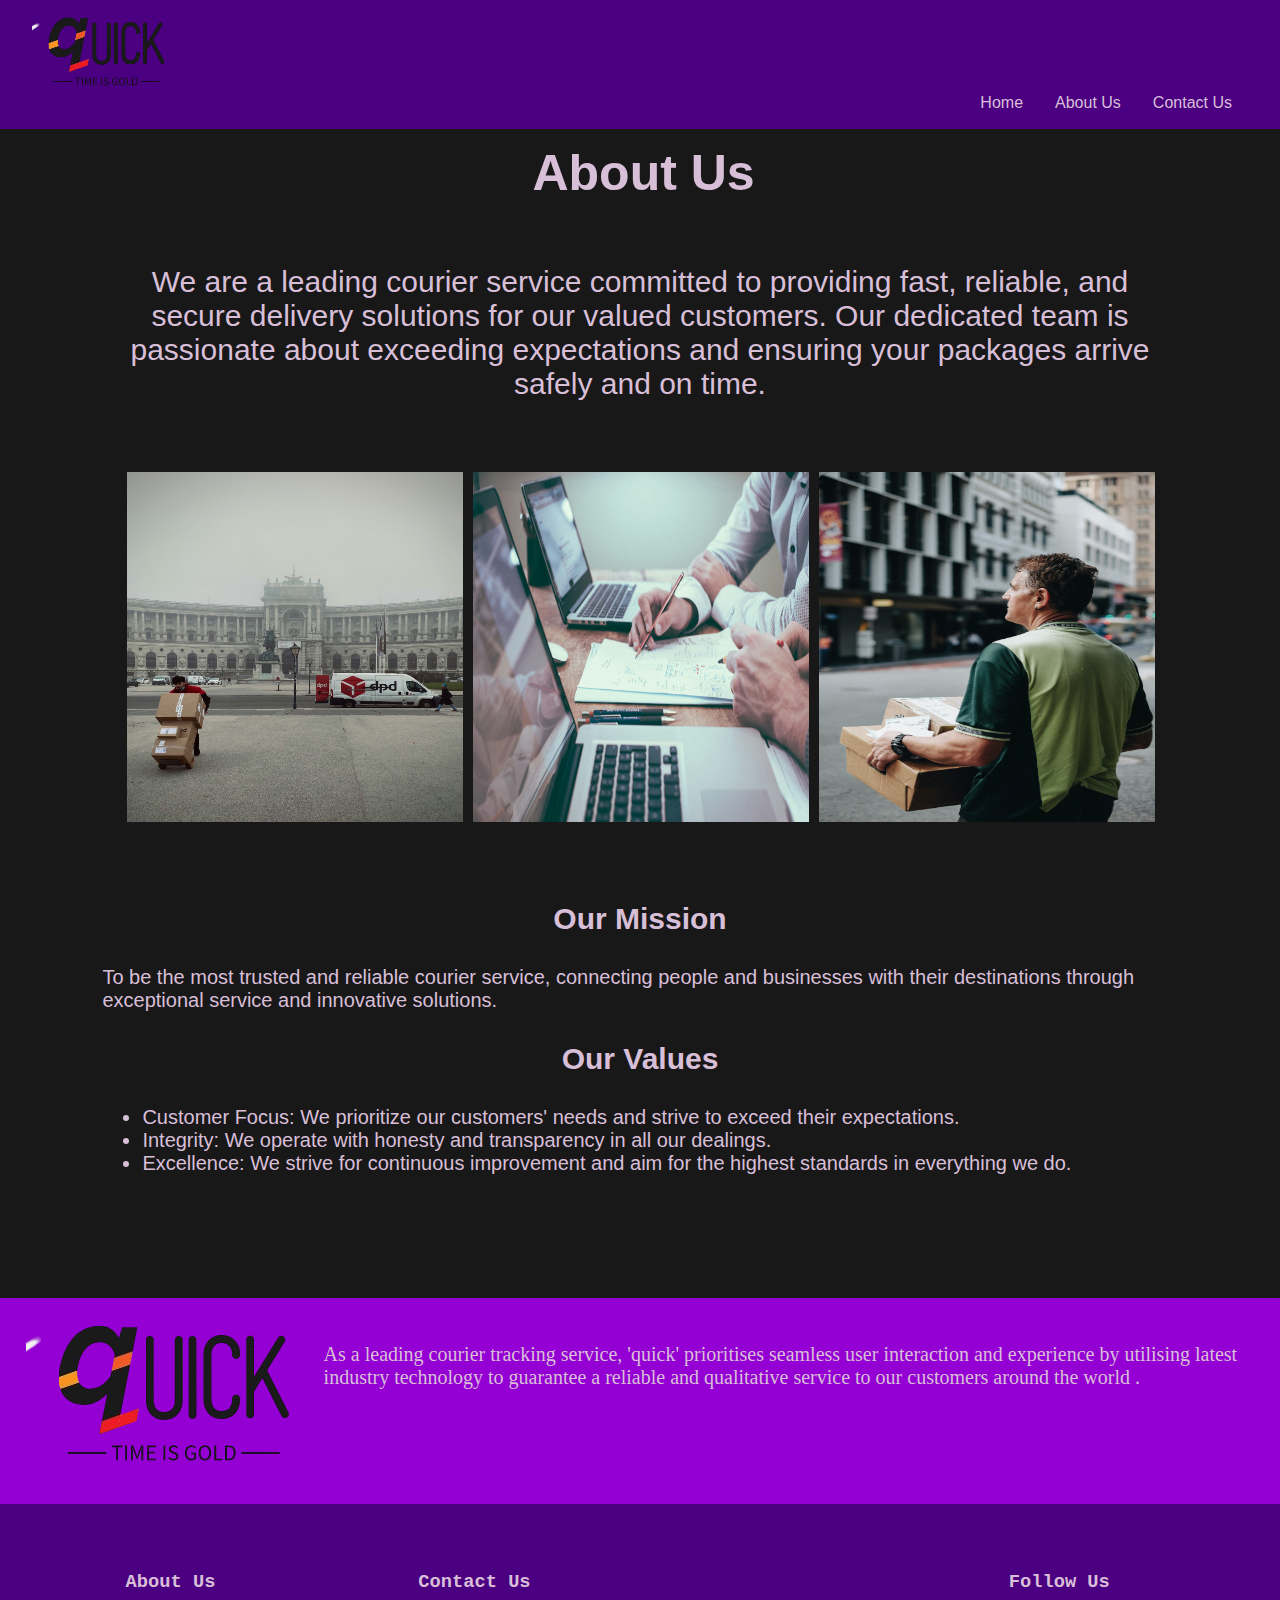
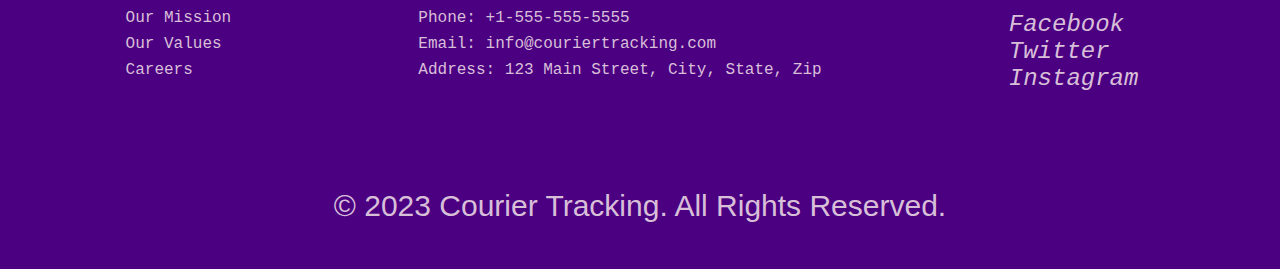
<file: website1/about.html>
<!DOCTYPE html>
<html lang="en">
<head>
    <meta charset="UTF-8">
    <meta name="viewport" content="width=device-width, initial-scale=1.0">
    <title>About Us - Courier Tracking</title>
    <link rel="stylesheet" href="style.css">
    <link rel="icon" href="img/gold.png">
</head>
<body>
    <header>
        <nav>
            <a href="index.html" class="logo">
                <img src="img/gold.png" alt="Courier Logo" class="logi">
            </a>
            <div class="nav-toggle">
                <div class="bar"></div>
                <div class="bar"></div>
                <div class="bar"></div>
            </div>
            <ul class="nav-links">
                <li><a href="index.html" id="nav-txt">Home</a></li>
                <li><a href="about.html" id="nav-txt">About Us</a></li>
                <li><a href="contact.html" id="nav-txt">Contact Us</a></li>
            </ul>
        </nav>
    </header>

    <div class="sidebar">
        <ul>
            <li><a href="index.html" id="nav-txt">Home</a></li>
            <li><a href="about.html" id="nav-txt">About Us</a></li>
            <li><a href="contact.html" id="nav-txt">Contact Us</a></li>
        </ul>
    </div>

    <main>
        <section class="about-us">
            <div class="about-content">
                <h2 id="about">About Us</h2>
                <p id="we">
                    We are a leading courier service committed to providing fast, reliable, and secure delivery solutions for our valued customers. Our dedicated team is passionate about exceeding expectations and ensuring your packages arrive safely and on time.
                </p>
                <div class="about-images">
                    <img src="img/courier1.jpg" alt="Service 1" width="32%" height="350px" id="img1">
                    <img src="img/courier2.jpg" alt="Service 2" width="32%" height="350px" id="img1">
                    <img src="img/courier3.jpg" alt="Service 3" width="32%" height="350px" id="img1">
                </div>
                <h3 class="mission">Our Mission</h3>
                <p class="to">
                    To be the most trusted and reliable courier service, connecting people and businesses with their destinations through exceptional service and innovative solutions.
                </p>
                <h3 class="values">Our Values</h3>
                <ul class="our-ul">
                    <li>Customer Focus: We prioritize our customers' needs and strive to exceed their expectations.</li>
                    <li>Integrity: We operate with honesty and transparency in all our dealings.</li>
                    <li>Excellence: We strive for continuous improvement and aim for the highest standards in everything we do.</li>
                </ul>
            </div>
            <div class="about-image">
                <img src="img/gold.png" alt="About Us Image" id="violet">
                <p class="lorem"> As a leading courier tracking service, 'quick' prioritises seamless user interaction and experience  by utilising latest industry technology to guarantee a reliable and qualitative service to our customers around the world  .</p>
            </div>
        </section>
    </main>

    <footer>
        <div class="footer-content">
            <div class="footer-links">
                <h3>About Us</h3>
                <ul>
                    <li><a href="#">Our Mission</a></li>
                    <li><a href="#">Our Values</a></li>
                    <li><a href="#">Careers</a></li>
                </ul>
            </div>
            <div class="footer-links">
                <h3>Contact Us</h3>
                <ul>
                    <li><a href="#">Phone: +1-555-555-5555</a></li>
                    <li><a href="#">Email: info@couriertracking.com</a></li>
                    <li><a href="#">Address: 123 Main Street, City, State, Zip</a></li>
                </ul>
            </div>
            <div class="footer-social">
                <h3>Follow Us</h3>
                <ul>
                    <li><a href="#"><i class="fab fa-facebook-f">Facebook</i></a></li>
                    <li><a href="#"><i class="fab fa-twitter">Twitter</i></a></li>
                    <li><a href="#"><i class="fab fa-instagram">Instagram</i></a></li>
                </ul>
            </div>
        </div>
        <p class="courier">&copy; 2023 Courier Tracking. All Rights Reserved.</p>
    </footer>

    <script src="script.js"></script>
</body>
</html>
</file>
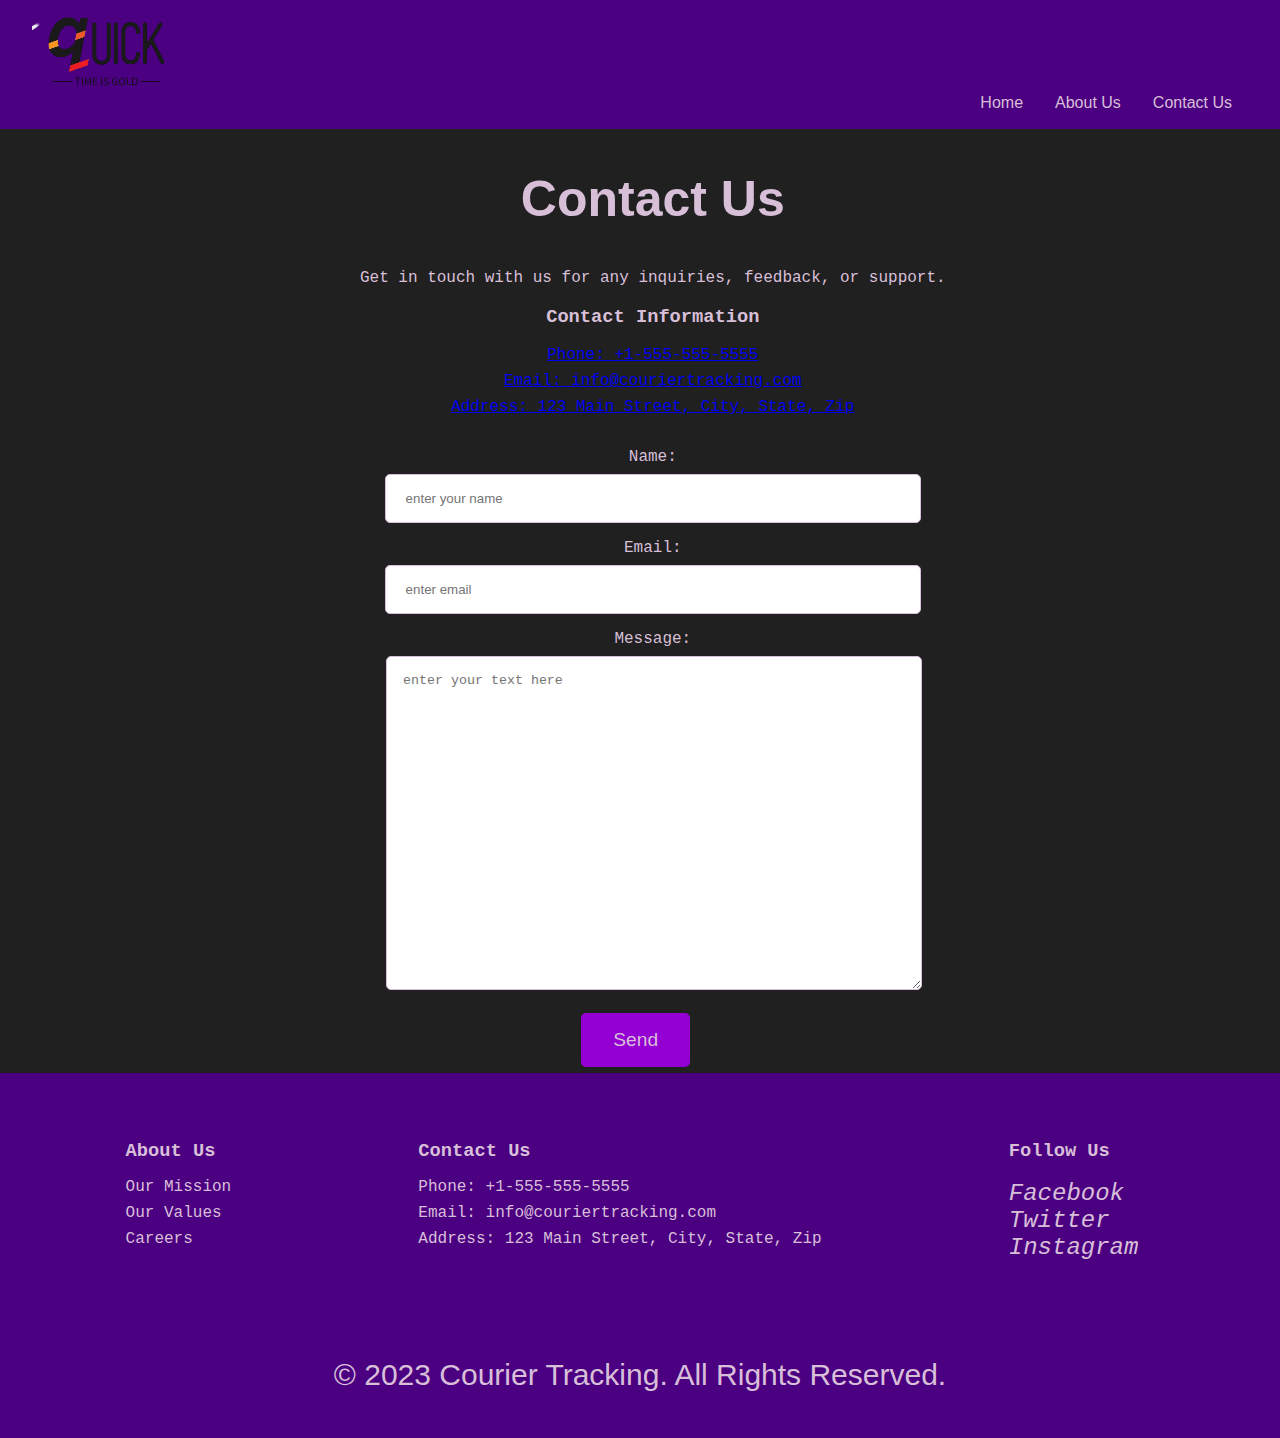
<file: website1/contact.html>
<!DOCTYPE html>
<html lang="en">
<head>
    <meta charset="UTF-8">
    <meta name="viewport" content="width=device-width, initial-scale=1.0">
    <title>Contact Us - Courier Tracking</title>
    <link rel="stylesheet" href="style.css">
    <link rel="icon" href="img/gold.png">
</head>
<body>
    <header>
        <nav>
            <a href="index.html" class="logo">
                <img src="img/gold.png" alt="Courier Logo">
            </a>
            <div class="nav-toggle">
                <div class="bar"></div>
                <div class="bar"></div>
                <div class="bar"></div>
            </div>
            <ul class="nav-links">
                <li><a href="index.html" id="nav-txt">Home</a></li>
                <li><a href="about.html" id="nav-txt">About Us</a></li>
                <li><a href="contact.html" id="nav-txt">Contact Us</a></li>
            </ul>
        </nav>
    </header>

    <div class="sidebar">
        <ul>
            <li><a href="index.html">Home</a></li>
            <li><a href="about.html">About Us</a></li>
            <li><a href="contact.html">Contact Us</a></li>
        </ul>
    </div>

    <main>
        <section class="contact-us">
            <h2 class="contact">Contact Us</h2>
            <p>Get in touch with us for any inquiries, feedback, or support.</p>
            <div class="contact-info">
                <h3>Contact Information</h3>
                <ul>
                    <li><a href="#">Phone: +1-555-555-5555</a></li>
                    <li><a href="#">Email: info@couriertracking.com</a></li>
                    <li><a href="#">Address: 123 Main Street, City, State, Zip</a></li>
                </ul>
            </div>
            <div class="contact-form">
                <form action="#">
                    <label for="name">Name:</label>
                    <input type="text" id="name" name="name" placeholder=" enter your name" required>

                    <label for="email">Email:</label>
                    <input type="email" id="email" name="email" placeholder=" enter email " required>

                    <label for="message">Message:</label>
                    <textarea id="message" name="message" rows="5" placeholder="enter your text here" required></textarea>

                    <button type="submit" class="animated-button">Send</button>
                </form>
            </div>
        </section>
    </main>

    <footer>
        <div class="footer-content">
            <div class="footer-links">
                <h3>About Us</h3>
                <ul>
                    <li><a href="#">Our Mission</a></li>
                    <li><a href="#">Our Values</a></li>
                    <li><a href="#">Careers</a></li>
                </ul>
            </div>
            <div class="footer-links">
                <h3>Contact Us</h3>
                <ul>
                    <li><a href="#">Phone: +1-555-555-5555</a></li>
                    <li><a href="#">Email: info@couriertracking.com</a></li>
                    <li><a href="#">Address: 123 Main Street, City, State, Zip</a></li>
                </ul>
            </div>
            <div class="footer-social">
                <h3>Follow Us</h3>
                <ul>
                    <li><a href="#"><i class="fab fa-facebook-f">Facebook</i></a></li>
                    <li><a href="#"><i class="fab fa-twitter">Twitter</i></a></li>
                    <li><a href="#"><i class="fab fa-instagram">Instagram</i></a></li>
                </ul>
            </div>
        </div>
        <p class="courier">&copy; 2023 Courier Tracking. All Rights Reserved.</p>
    </footer>

    <script src="script.js"></script>
</body>
</html>
</file>
<file: website1/style.css>
/* style.css */
body {
    font-family: 'Courier New', Courier, monospace, cursive;
    background-color: #181818;
    color: #D8BFD8;
    margin: 0;
    padding: 0;
  }
  
  /* Header */
  header {
    background-color: #4B0082;
    color: #D8BFD8;
    padding: 1rem 0;
    position: fixed;
    top: 0;
    width: 100%;
    z-index: 10;
  }
  
  .logo {
    text-decoration: none;
    color: #D8BFD8;
    font-size: 1.5rem;
    font-weight: bold;
    margin-left: 2rem;
    display: flex;
    align-items: center;
    
  }
  
  .logo img {
   width: 150px;
   height: auto;
    margin-right: 10px;
  }
  .about-images{
    padding-top: 20px;
    padding-left: 25px;
    height: 400px;
  }
  .about-image{
    background-color: darkviolet;
    display: flex;
    padding: 2%;
  }
  .social{
    display: block;
  }
  .about-content{
    padding: 8%;
  }
  #about{
    font-family: Impact, Haettenschweiler, 'Arial Narrow Bold', sans-serif;
    font-size: 50px;
    margin-left: 40%;
  }
  #we{
    padding: 2%;
    text-align: center;
    font-size: 30px;
    font-family: 'Gill Sans', 'Gill Sans MT', Calibri, 'Trebuchet MS', sans-serif;
  }
  .mission{
    text-align: center;
    font-family: Impact, Haettenschweiler, 'Arial Narrow Bold', sans-serif;
    font-size: 30px;
  }
  .values{
    text-align: center;
    font-family: Impact, Haettenschweiler, 'Arial Narrow Bold', sans-serif;
    font-size: 30px;
  }
  .track{
    font-family: Impact, Haettenschweiler, 'Arial Narrow Bold', sans-serif;
  }
  .our{
    font-family: Impact, Haettenschweiler, 'Arial Narrow Bold', sans-serif;
  }
  #nav-txt{
    font-family: Impact, Haettenschweiler, 'Arial Narrow Bold', sans-serif;
  }
  .to{
    font-family: 'Gill Sans', 'Gill Sans MT', Calibri, 'Trebuchet MS', sans-serif;
    font-size: 20px;
  }
  .our-ul{
    font-family: 'Gill Sans', 'Gill Sans MT', Calibri, 'Trebuchet MS', sans-serif;
    font-size: 20px;
  }  

  .courier{
    font-family: 'Gill Sans', 'Gill Sans MT', Calibri, 'Trebuchet MS', sans-serif;
    font-size: 30px;
  }
  .lorem{
    font-family: cursive;
    font-size: 20px;
  }


  nav ul {
    list-style: none;
    margin: 0;
    padding: 0;
    display: flex;
    justify-content: flex-end;
    margin-right: 2rem;
  }
  
  nav li {
    margin: 0 1rem;
  }
  
  nav a {
    text-decoration: none;
    color: #D8BFD8;
    font-size: 1rem;
    transition: color 0.3s ease;
  }
  
  nav a:hover {
    color: #9400D3;
  }
  
  .nav-toggle {
    display: none;
    cursor: pointer;
    margin-right: 2rem;
  }
  
  .bar {
    width: 25px;
    height: 3px;
    background-color: #D8BFD8;
    margin: 5px 0;
    transition: transform 0.3s ease;
  }
  
  /* Hero Section */
  .hero {
    display: flex;
    align-items: center;
    justify-content: space-around;
    padding: 2rem;
    min-height: 400px;
    background-image: url('img/boxes.jpg');
    background-position: center;
    background-repeat: no-repeat;
    background-size: cover;
  }
  
  .hero-content {
    text-align: center;
    margin-left: 12%;
  }
  
  .hero-content h1 {
    font-size: 2.5rem;
    margin-bottom: 1rem;
  }
  
  .hero-content p {
    font-size: 1.2rem;
    margin-bottom: 2rem;
  }
  .hero-image{
    margin-top: 10%;
    border-radius: 20px;
  }
  
  .animated-text {
    animation: text-animation 2s linear infinite;
    font-family: cursive;
  }
  
  @keyframes text-animation {
    0% { color: black; }
    50% { color: #9400D3; }
    100% { color: black; }
  }
  
  .track-button {
    background-color: #9400D3;
    color: #D8BFD8;
    padding: 1rem 2rem;
    border: none;
    border-radius: 5px;
    font-size: 1.2rem;
    cursor: pointer;
    transition: background-color 0.3s ease, transform 0.3s ease;
  }
  
  .track-button:hover {
    background-color: #6A009E;
    transform: scale(1.1);
  }
  
  /* Tracking Form */
  .tracking-form {
    background-color: #303030;
    padding: 2rem;
    text-align: center;
    margin: 2rem 0;
  }
  
  .tracking-form input {
    width: 80%;
    padding: 1rem;
    margin: 1rem 0;
    border: 1px solid #D8BFD8;
    border-radius: 5px;
  }
  
  .tracking-form button {
    background-color: #9400D3;
    color: #D8BFD8;
    padding: 1rem 2rem;
    border: none;
    border-radius: 5px;
    font-size: 1.2rem;
    cursor: pointer;
    transition: background-color 0.3s ease, transform 0.3s ease;
  }
  .tracking-form button:hover {
    background-color: #6A009E;
    transform: scale(1.1);
  }
  
  /* Features Section */
  .features {
    background-color: #202020;
    padding: 2rem;
  }
  
  .features h2 {
    text-align: center;
    margin-bottom: 2rem;
  }
  
  .feature-cards {
    display: flex;
    justify-content: space-around;
    flex-wrap: wrap;
  }
  
  .feature-card {
    background-color: #303030;
    padding: 1rem;
    margin: 1rem;
    text-align: center;
    border-radius: 10px;
    width: 25%;
  }
  
  .feature-card img {
    width: 50px;
    margin-bottom: 1rem;
  }
  
  /* Footer */
  footer {
    background-color: #4B0082;
    text-align: center;
    padding: 1rem 0;
    color: #D8BFD8;
  }
  
  .footer-content {
    display: flex;
    justify-content: space-around;
    flex-wrap: wrap;
    padding: 2rem;
  }
  
  .footer-links {
    text-align: left;
    margin-bottom: 2rem;
  }
  
  .footer-links h3 {
    margin-bottom: 1rem;
  }
  
  .footer-links ul {
    list-style: none;
    padding: 0;
  }
  
  .footer-links li {
    margin-bottom: 0.5rem;
  }
  
  .footer-links a {
    text-decoration: none;
    color: #D8BFD8;
    transition: color 0.3s ease;
  }
  
  .footer-links a:hover {
    color: #9400D3;
  }
  
  .footer-social {
    text-align: left;
  }
  
  .footer-social ul {
    list-style: none;
    padding: 0;
    display: block;
  }
  
  .footer-social li {
    margin-right: 1rem;
  }
  
  .footer-social a {
    text-decoration: none;
    color: #D8BFD8;
    font-size: 1.5rem;
    transition: color 0.3s ease;
  }
  
  .footer-social a:hover {
    color: #9400D3;
  }


  /* ... (rest of your CSS) ... */

/* Contact Us Page */
.contact{
  font-family: Impact, Haettenschweiler, 'Arial Narrow Bold', sans-serif;
  font-size: 50px;
}
.contact-us {
    background-color: #202020;
    padding-top: 10%;
    padding-left: 2%;
    padding-bottom: 2%;
    text-align: center;

  }
  
  .contact-info {
    margin-bottom: 2rem;
    text-align: center;
  }
  
  .contact-info ul {
    list-style: none;
    padding: 0;
  }
  
  .contact-info li {
    margin-bottom: 0.5rem;
  }
  
  .contact-form {
    width: 80%;
    margin: 0 auto;
  }
  
  .contact-form label {
    display: block;
    margin-bottom: 0.5rem;
  }
  
  .contact-form input{
    width: 50%;
    padding: 1rem;
    margin-bottom: 1rem;
    border: 1px solid #D8BFD8;
    border-radius: 5px;
  }
  .contact-form textarea {
    width: 50%;
    height: 300px;
    padding: 1rem;
    margin-bottom: 1rem;
    margin-left: 12%;
    border: 1px solid #D8BFD8;
    border-radius: 5px;
  }
  
  .animated-button {
    background-color: #9400D3;
    color: #D8BFD8;
    padding: 1rem 2rem;
    border: none;
    border-radius: 5px;
    font-size: 1.2rem;
    cursor: pointer;
    transition: background-color 0.3s ease, transform 0.3s ease;
    z-index: 3;
    position: relative;
    top: 40px;
    margin-bottom: 20px;
    right: 350px;
  }
  
  .animated-button:hover {
    background-color: #6A009E;
    transform: scale(1.1);
  }
  
  /* ... (rest of your CSS) ... */
  









  
  /* Scroll to Top Button */
  .scroll-to-top {
    position: fixed;
    bottom: 20px;
    right: 20px;
    display: none;
    background-color: #9400D3;
    color: #D8BFD8;
    padding: 10px;
    border-radius: 50%;
    cursor: pointer;
    transition: background-color 0.3s ease, transform 0.3s ease;
  }
  
  .scroll-to-top:hover {
    background-color: #6A009E;
    transform: scale(1.1);
  }
  
  .scroll-to-top svg {
    width: 20px;
    height: 20px;
  }
  
  /* Mobile Sidebar */
  .sidebar {
    position: fixed;
    top: 0;
    left: 0;
    width: 100%;
    height: 100vh;
    background-color: #4B0082;
    color: #D8BFD8;
    padding: 2rem;
    transform: translateX(-100%);
    transition: transform 0.3s ease;
    z-index: 100;
  }
  
  .sidebar.show {
    transform: translateX(0);
  }
  
  .sidebar ul {
    list-style: none;
    padding: 0;
    margin-top: 2rem;
  }
  
  .sidebar li {
    margin-bottom: 1rem;
  }
  
  .sidebar a {
    text-decoration: none;
    color: #D8BFD8;
    font-size: 1.2rem;
    transition: color 0.3s ease;
  }
  
  .sidebar a:hover {
    color: #9400D3;
  }
  
  /* Hamburger Menu Animation */
  .nav-toggle {
    display: none;
    cursor: pointer;
    margin-right: 2rem;
  }
  
  .bar {
    width: 25px;
    height: 3px;
    background-color: #D8BFD8;
    margin: 5px 0;
    transition: transform 0.3s ease;
  }
  
  .nav-toggle.active .bar:nth-child(1) {
    transform: translateY(8px) rotate(45deg);
  }
  
  .nav-toggle.active .bar:nth-child(2) {
    opacity: 0;
  }
  
  .nav-toggle.active .bar:nth-child(3) {
    transform: translateY(-8px) rotate(-45deg);
  }
  
  /* Responsive Design */
  @media (max-width: 600px) {
    .nav-links {
      display: none;
    }
    
  
    .nav-toggle {
      display: block;
    }
  
    .hero-content {
      margin-bottom: 2rem;
      margin-top: 25%;
    }
    
  
    .feature-cards {
      flex-direction: column;
    }
  
    .feature-card {
      width: 80%;
    }
    
    .footer-social{
      width: 100%;
    }
    
    i{
      font-size: 16px;
      font-family: 'Courier New', Courier, monospace;
    }
  
    .footer-content {
      flex-direction: column; 
    }
  
    .footer-links {
      margin-bottom: 1rem;
      width: 100%;
    }
    .bar{
      margin-left: 2%;
    }
    .logi{
      margin-left: 15%;
    }
    #hero{
      transform: scale(0.2);
      margin-right: 100px;
    }
    .hero-image{
      display: none;
    }
    .courier{
      font-size: 20px;
    }
    .scroll-to-top{
      right: 70px;
    }
/* about mobile*/
    .about-content{
      margin-top: 30%;
    }
    #about{
      font-family: Impact, Haettenschweiler, 'Arial Narrow Bold', sans-serif;
      font-size: 50px;
      margin-left: 15%;
    }
    #we{
      font-size: 20px;
      
    }
    #img1{
      width: 250px;
      height: 200px;
    }
    .about-images{
      display: block;
    }
    .mission{
      margin-top: 300px;
    }
    .to{
      text-align: center;
    }
    #violet{
      width: 100px;
      height: 100px;
      margin-top: 60px;
      
    }
    .lorem{
      font-family: 'Gill Sans', 'Gill Sans MT', Calibri, 'Trebuchet MS', sans-serif;
      text-align: center;
    }
    .contact-us {
      background-color: #202020;
      padding-top: 100px;
      padding-left: 2%;
      padding-bottom: 2%;
      text-align: center;
  
    }
    .animated-button {
      background-color: #9400D3;
      color: #D8BFD8;
      padding: 1rem 2rem;
      border: none;
      border-radius: 5px;
      font-size: 1.2rem;
      cursor: pointer;
      transition: background-color 0.3s ease, transform 0.3s ease;
      z-index: 3;
      position: relative;
      top: 40px;
      margin-bottom: 60px;
      right: -10px;
      }
      
      .contact-form textarea {
        width: 50%;
        height: 300px;
        padding: 1rem;
        margin-bottom: 1rem;
        margin-left: 2%;
        border: 1px solid #D8BFD8;
        border-radius: 5px;
      }
      

  }
</file>
